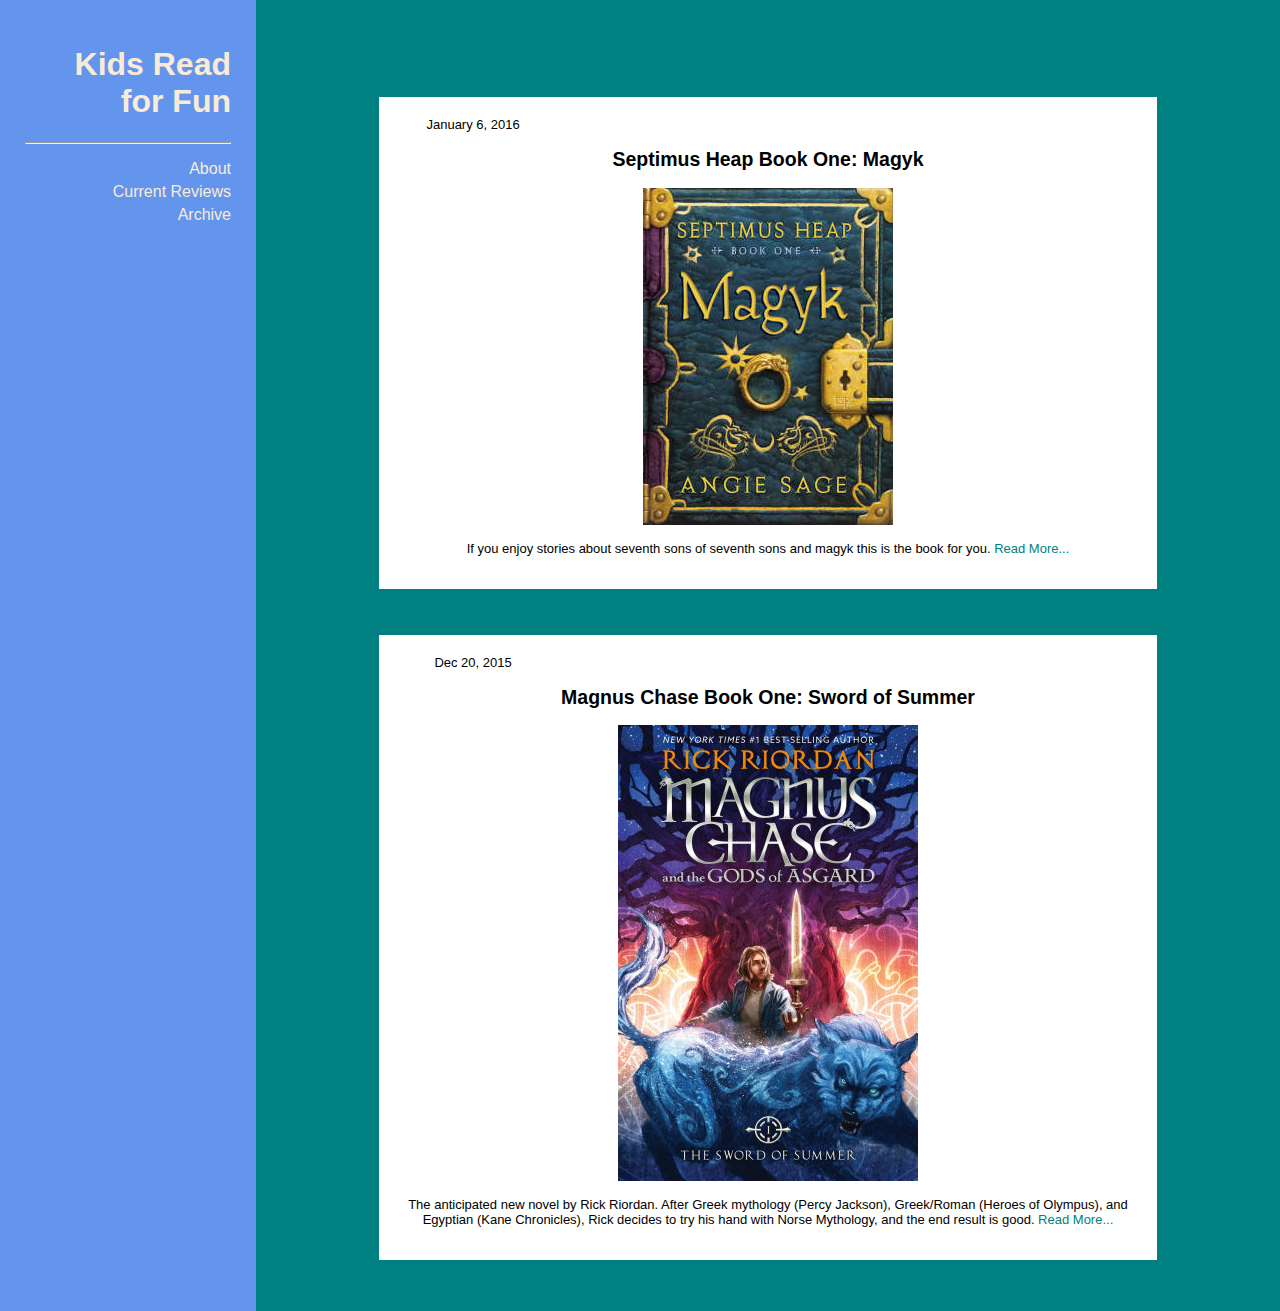
<file: Kids Read for Fun _ Home.html>
<!DOCTYPE html>
<!-- saved from url=(0063)https://byui-cit.github.io/advcss/resources/review-webpage.html -->
<html lang="en"><head><meta http-equiv="Content-Type" content="text/html; charset=UTF-8">
    
    <title>Kids Read for Fun | Home</title>
    <meta name="viewport" content="width=device-width, initial-scale=1">
    <link rel="stylesheet" type="text/css" href="./Kids Read for Fun _ Home_files/main.css">
  </head>

  <body>
    <div>
      <header>
        <h1><a href="https://byui-cit.github.io/advcss/resources/review-webpage.html#">Kids Read for Fun</a></h1>
        <hr>
        <nav>
          <ul>
            <li><a href="https://byui-cit.github.io/advcss/resources/review-webpage.html#">About</a></li>
            <li><a href="https://byui-cit.github.io/advcss/resources/review-webpage.html#">Current Reviews</a></li>
            <li><a href="https://byui-cit.github.io/advcss/resources/review-webpage.html#">Archive</a></li>
          </ul>
        </nav>
      </header>
      <main>
        <article>
          <div class="post-date">January 6, 2016</div>
          <section class="post-content">
            <h2><a href="https://byui-cit.github.io/advcss/resources/review-webpage.html#">Septimus Heap Book One: Magyk</a></h2>
            <figure>
              <img src="./Kids Read for Fun _ Home_files/Magkycover2.jpg" alt="Book cover for Septimus Heap 1">
            </figure>
            <p>
              If you enjoy stories about seventh sons of seventh sons and magyk
              this is the book for you. <a href="https://byui-cit.github.io/advcss/resources/review-webpage.html#">Read More...</a>
            </p>
          </section>
        </article>

        <article>
          <div class="post-date">Dec 20, 2015</div>
          <section class="post-content">
            <h2><a href="https://byui-cit.github.io/advcss/resources/review-webpage.html#">Magnus Chase Book One: Sword of Summer</a></h2>
            <figure>
              <img src="./Kids Read for Fun _ Home_files/xWuyBAAAQBAJ" alt="Book cover for Magnus Chase 1">
            </figure>
            <p>
              The anticipated new novel by Rick Riordan. After Greek mythology
              (Percy Jackson), Greek/Roman (Heroes of Olympus), and Egyptian
              (Kane Chronicles), Rick decides to try his hand with Norse
              Mythology, and the end result is good.
              <a href="https://byui-cit.github.io/advcss/resources/review-webpage.html#">Read More...</a>
            </p>
          </section>
        </article>
      </main>
    </div>
  

</body></html>
</file>
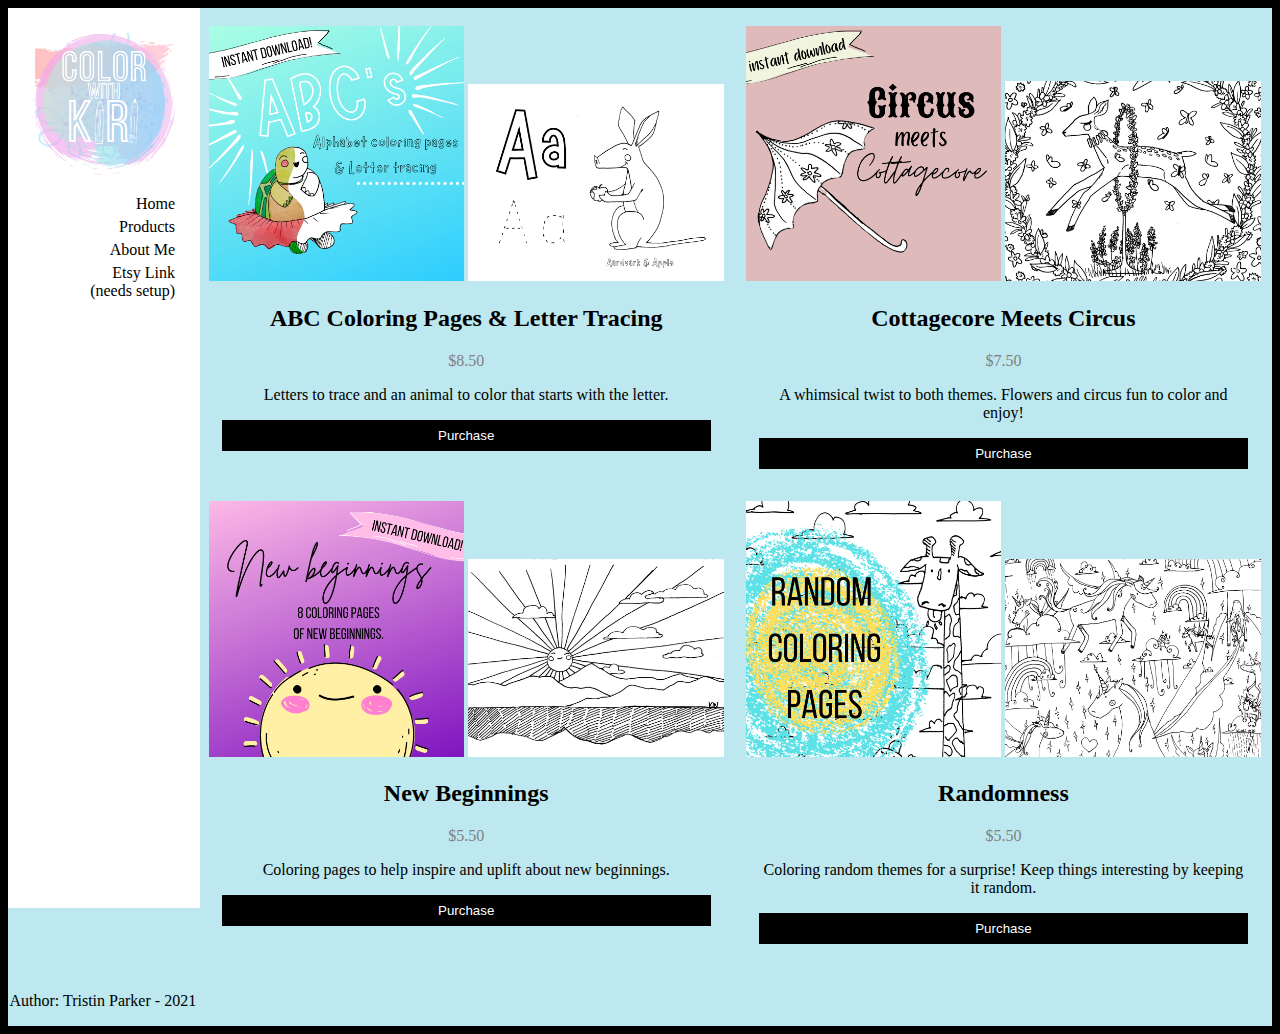
<file: products.html>
<!DOCTYPE html>
<html lang="en">

<head>
    <title>Color With Kiri</title>
    <meta charset="utf-8">
    <meta description="">
    <meta name="viewport" content="width=device-width, initial-scale=1">
    <link rel="stylesheet" href="./styles/styles.css">
</head>
<body>
    <header>
        <div><img src="./ColorWithKiri_Files/Main Logo.png" alt="Main Logo"></div>
        <nav>
            <ul>
                <li><a href="index.html">Home</a></li>
                <li><a href="products.html">Products</a></li>
                <li><a href="aboutme.html">About Me</a></li>
                <li><a href="etsy.com">Etsy Link (needs setup)</a></li>
            </ul>
        </nav>
    </header>
    <main>
        <br>
        <div class="row">
            <div class="column">
              <div class="card" id="abcColor">
                <img src="./ColorWithKiri_Files/1_cover.png" alt="abc cover" style="width:49%">
                <img src="./ColorWithKiri_Files/1_pic.png" alt="abc Sneek peek" style="width:49%">
                <div class="container">
                  <h2>ABC Coloring Pages & Letter Tracing</h2>
                  <p class="title">$8.50</p>
                  <p>Letters to trace and an animal to color that starts with the letter.</p>
                  <p><button class="button">Purchase</button></p>
                </div>
              </div>
            </div>
          
            <div class="column">
              <div class="card" id="abcColor">
                <img src="./ColorWithKiri_Files/2_cover.png" alt="Cottagecore cover" style="width:49%">
                <img src="./ColorWithKiri_Files/2_pic.png" alt="cottagecore pic" style="width:49%">
                <div class="container">
                  <h2>Cottagecore Meets Circus</h2>
                  <p class="title">$7.50</p>
                  <p>A whimsical twist to both themes. Flowers and circus fun to color and enjoy!</p>
                  <p><button class="button">Purchase</button></p>
                </div>
              </div>
            </div>
          </div>
        <div class="row">
            <div class="column">
            <div class="card">
              <img src="./ColorWithKiri_Files/3_cover.png" alt="New beginnings cover" style="width:49%">
              <img src="./ColorWithKiri_Files/3_pic.png" alt="new beginnings sneek peek" style="width: 49%;">
              <div class="container">
                <h2>New Beginnings</h2>
                <p class="title">$5.50</p>
                <p>Coloring pages to help inspire and uplift about new beginnings.</p>
                <p><button class="button">Purchase</button></p>
              </div>
            </div>
          </div>
          <div class="column">
            <div class="card" id="abcColor">
              <img src="./ColorWithKiri_Files/4_cover.png" alt="Randomness cover" style="width:49%">
              <img src="./ColorWithKiri_Files/4_pic.png" alt="Randomness pic" style="width:49%">
              <div class="container">
                <h2>Randomness</h2>
                <p class="title">$5.50</p>
                <p>Coloring random themes for a surprise! Keep things interesting by keeping it random.</p>
                <p><button class="button">Purchase</button></p>
              </div>
            </div>
          </div>
        </div>  
          
    </main>
    <footer id="footer">
        <div><p>Author: Tristin Parker - 2021</div>
    </footer>
<script>

</script>
</body>
</html>
</file>
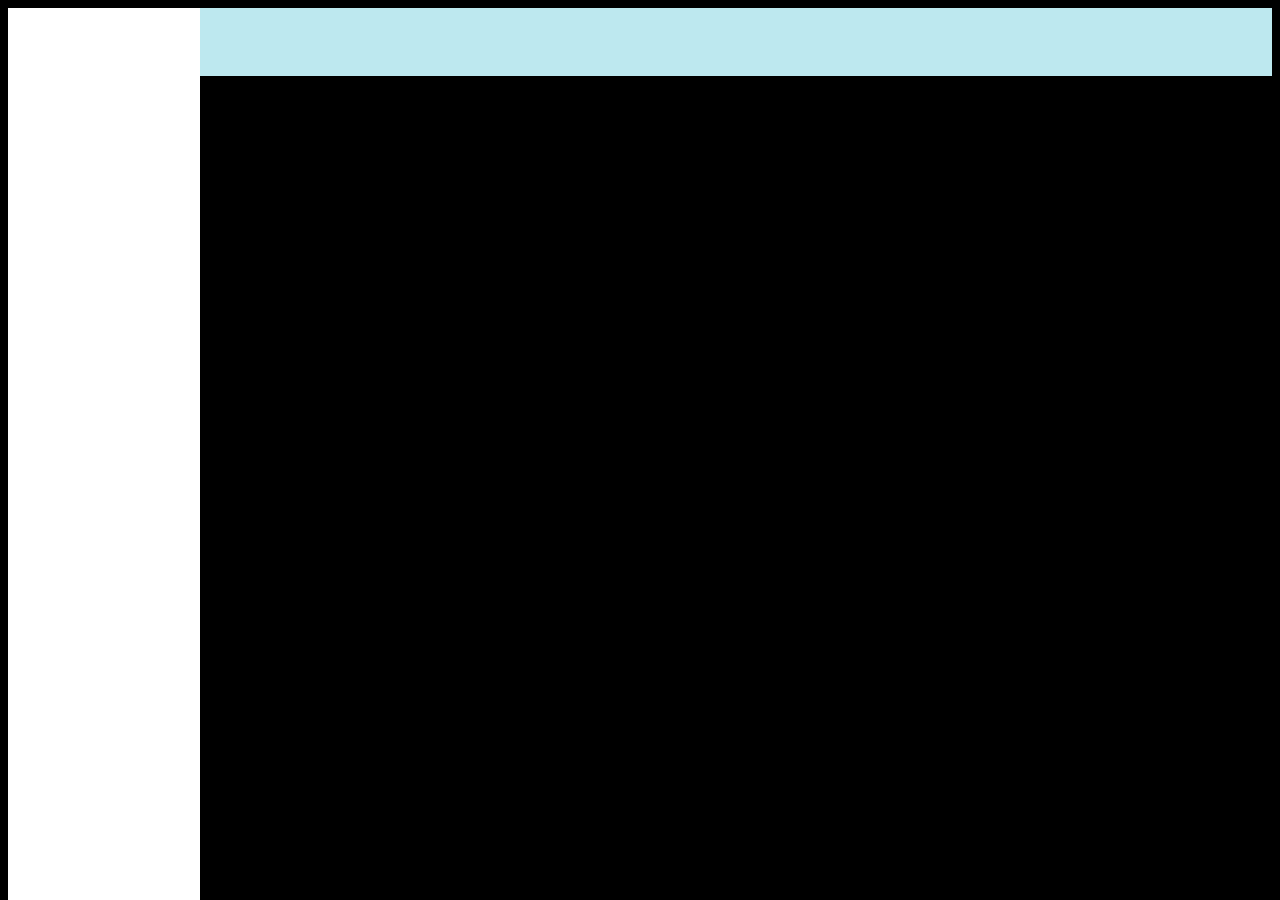
<file: template.html>
<!DOCTYPE html>
<html lang="en">

<head>
    <title>TEMPLATE</title>
    <meta charset="utf-8">
    <meta description="">
    <meta name="viewport" content="width=device-width, initial-scale=1">
    <link rel="stylesheet" href="../styles/styles.css">
</head>
<body>
    <header>
        <div><h1></h1></div>
        <nav>
            <ul>
            </ul>
        </nav>
    </header>
    <main>
    </main>
    <footer>
        <div><p>Author: Tristin Parker - 2021 - BYUI - <a href="../index.html">Index Link</a></p></div>
    </footer>
<script>
</script>
</body>
</html>
</file>
<file: Kids Read for Fun _ Home_files/main.css>
@import url('https://fonts.googleapis.com/css2?family=Lora&display=swap');
html{
    background-color:teal;
    margin: 0;
}
body{
    font-family: Arial, Helvetica, sans-serif;
    margin: 0px;
    background-color: teal;
}
header{
    padding: 25px;
    background-color: #6495ED;
    color: #FAEBD7;
    text-align: right;
    list-style-type: none;
}
ul{
    list-style-type: none;
  }
li{
    margin-top: 5px;
}

header a{
    color: #FAEBD7;
    text-decoration: none;
}
header a:active{
    color:#DEB887;
}
header a:hover{
    color: white;
    text-decoration: underline;
}

main a{
    color: teal;
    text-decoration: none;
}
a:active{
    color:#DEB887;
}
body a:hover{
    text-decoration: underline;
}
article{
    width: 95%;
    margin: auto;
    margin-top: 5%;
    background-color: white;
}
article h2 a{
    color: black;
    text-decoration: none;
}
article h2 a:active{
    color: #DEB887;
}
article h2 a:hover {
    color:#6495ED;
    text-decoration: underline;
}
main{
    background-color: teal;
    text-align: center;
}
@media only screen and (min-width:600px){
   div{
       display: grid;
       grid-template-columns: 20% auto ;
   }
   header{
       grid-column: 1;
   }
   main{
       grid-column: 2;
       margin:5%;
       
   }
   article {
    width: 80%;
    font-size: small;
    padding: 20px;
   }
    
  }
</file>
<file: styles/styles.css>
:root{
  background-color: black;
}
body{
  display:grid;
  grid-template-columns: 15% auto;
  text-align: center;
  background-color: #BDE8EF;
}
header{
  padding: 25px;
  background-color: white;
  color: #c3a9ec;
  text-align: right;
  list-style-type: none;
  position: fixed;
  width: 15%;
  grid-column: 1;
  min-height: 100%;  
}
ul{
  list-style-type: none;
}
li{
  margin-top: 5px;
}
header img{
  width: 100%;
}
header a{
  color: black;
  text-decoration: none;
}
header a:active{
  color: #c3a9ec;
}
header a:hover{
  color: #c3a9ec;
  text-decoration: underline;
}
#page-container {
  min-height: 100%;
}

li{ 
  list-style-type: none;
}
main{
  grid-column: 2;
}


/* SLIDE SHOW */
* {box-sizing:border-box}

/* Slideshow container */
.slideshow-container {
  max-width: 100%;
  position: relative;
  margin: auto;
}

/* Hide the images by default */
.mySlides {
  display: none;
}

/* Next & previous buttons */
.prev, .next {
  cursor: pointer;
  position: absolute;
  top: 50%;
  width: auto;
  margin-top: -22px;
  padding: 16px;
  color: white;
  font-weight: bold;
  font-size: 18px;
  transition: 0.6s ease;
  border-radius: 0 3px 3px 0;
  user-select: none;
}

/* Position the "next button" to the right */
.next {
  right: 0;
  border-radius: 3px 0 0 3px;
}
.prev{
  left: 0;
}

/* On hover, add a black background color with a little bit see-through */
.prev:hover, .next:hover {
  background-color: rgba(0,0,0,0.8);
}

/* Caption text */
.text {
  color: #f2f2f2;
  font-size: 15px;
  padding: 8px 12px;
  position: absolute;
  bottom: 8px;
  width: 100%;
  text-align: center;
}

/* Number text (1/3 etc) */
.numbertext {
  color: #f2f2f2;
  font-size: 12px;
  padding: 8px 12px;
  position: absolute;
  top: 0;
}

/* The dots/bullets/indicators */
.dot {
  cursor: pointer;
  height: 15px;
  width: 15px;
  margin: 0 2px;
  background-color: #bbb;
  border-radius: 50%;
  display: inline-block;
  transition: background-color 0.6s ease;
}

.active, .dot:hover {
  background-color: #717171;
}

/* Fading animation */
.fade {
  -webkit-animation-name: fade;
  -webkit-animation-duration: 1.5s;
  animation-name: fade;
  animation-duration: 1.5s;
}

@-webkit-keyframes fade {
  from {opacity: .4}
  to {opacity: 1}
}

@keyframes fade {
  from {opacity: .4}
  to {opacity: 1}
}

/*Code for Product Cards*/
/* Three columns side by side */
.column {
  float: left;
  width: 50%;
  margin-bottom: 16px;
  padding: 0 8px;
}

/* Display the columns below each other instead of side by side on small screens */
@media screen and (max-width: 1050px) {
  .column {
    width: 100%;
    display: block;
  }
  body{
    display: block;
    grid-template-columns: none;
  }
  header{
    position: relative;
    width: 100%;
    text-align: center;
    padding: 0;
  }
  header img {
    width: 200px;

  }
  li{
    display: inline-table;
    margin: 0;
    padding:10px;
  }
}

/* Add some shadows to create a card effect 
.card {
  box-shadow: 0 4px 8px 0 rgba(0, 0, 0, 0.2);
}
*/

/* Some left and right padding inside the container */
.container {
  padding: 0 16px;
}

/* Clear floats */
.container::after, .row::after {
  content: "";
  clear: both;
  display: table;
}

.title {
  color: grey;
}

.button {
  border: none;
  outline: 0;
  display: inline-block;
  padding: 8px;
  color: white;
  background-color: #000;
  text-align: center;
  cursor: pointer;
  width: 100%;
}

.button:hover {
  background-color: #555;
}
</file>
